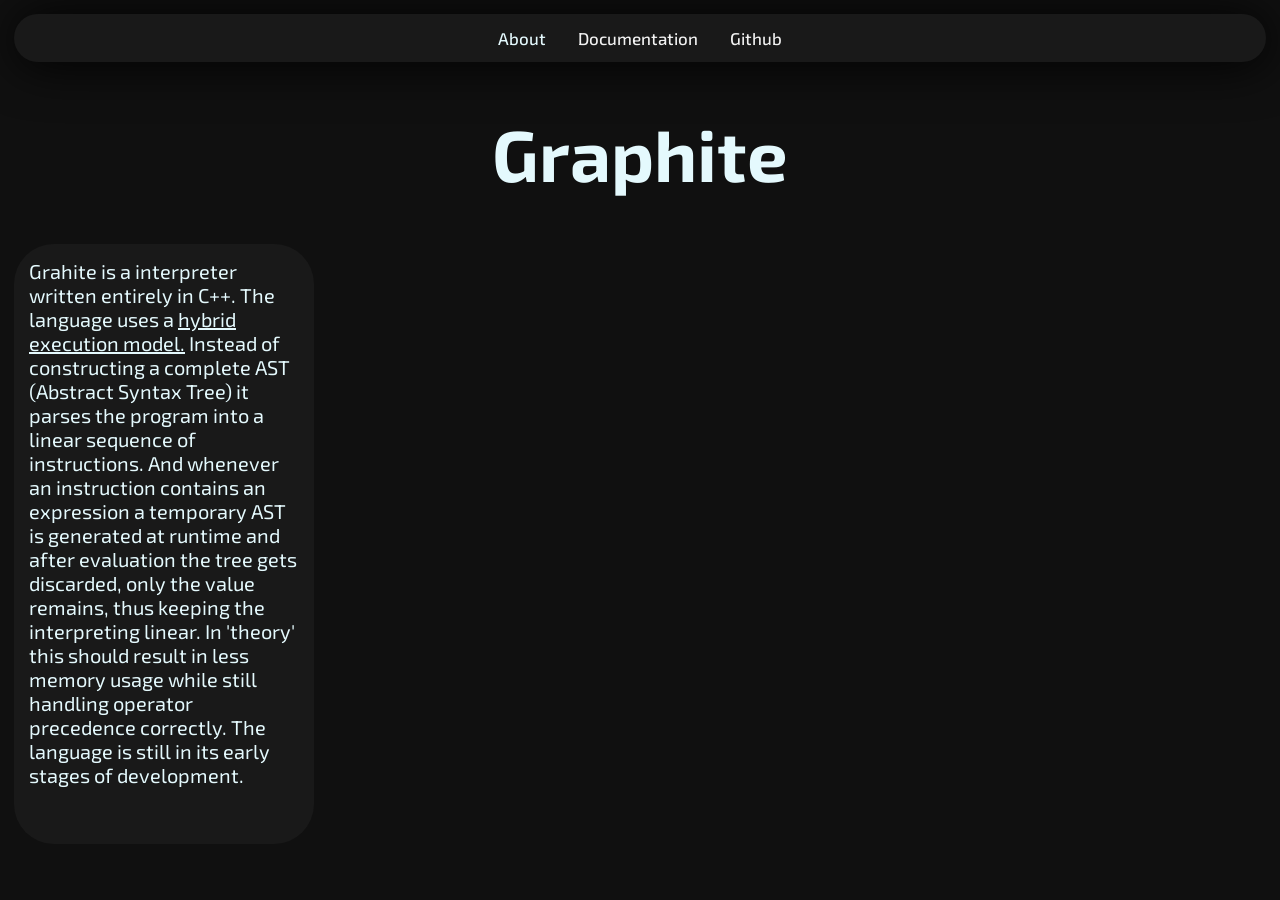
<file: documentation/index.html>
<!DOCTYPE html>
<html lang="en">
<head>
    <meta charset="UTF-8">
    <meta name="viewport" content="width=device-width, initial-scale=1.0">
    <title>Graphite|Home</title>
    <link rel="stylesheet" href="style.css">
    <link rel="preconnect" href="https://fonts.googleapis.com">
    <link rel="preconnect" href="https://fonts.gstatic.com" crossorigin>
    <link href="https://fonts.googleapis.com/css2?family=Exo+2:ital,wght@0,100..900;1,100..900&display=swap" rel="stylesheet">
</head>
<body>
    <div class="topnav">
    <a class="active" href="index.html">About</a>
    <a href="docs.html">Documentation</a>
    <a href="https://github.com/g0ld5x/Graphite" target="_blank">Github</a>
    </div>
    <center><h1 id="text" class="Name">Graphite</h1></center>
    <div class="textContainer">
        
        <p class="textBox">Grahite is a interpreter written entirely in C++. The language uses a <span class="underline">hybrid execution model.</span> Instead of constructing a complete AST (Abstract Syntax Tree) it parses the program into a linear sequence of instructions. And whenever an instruction contains an expression a temporary AST is generated at runtime and after evaluation the tree gets discarded, only the value remains, thus keeping the interpreting linear. In 'theory' this should result in less memory usage while still handling operator precedence correctly. The language is still in its early stages of development.</p>
    </div>
</body>
</html>
</file>
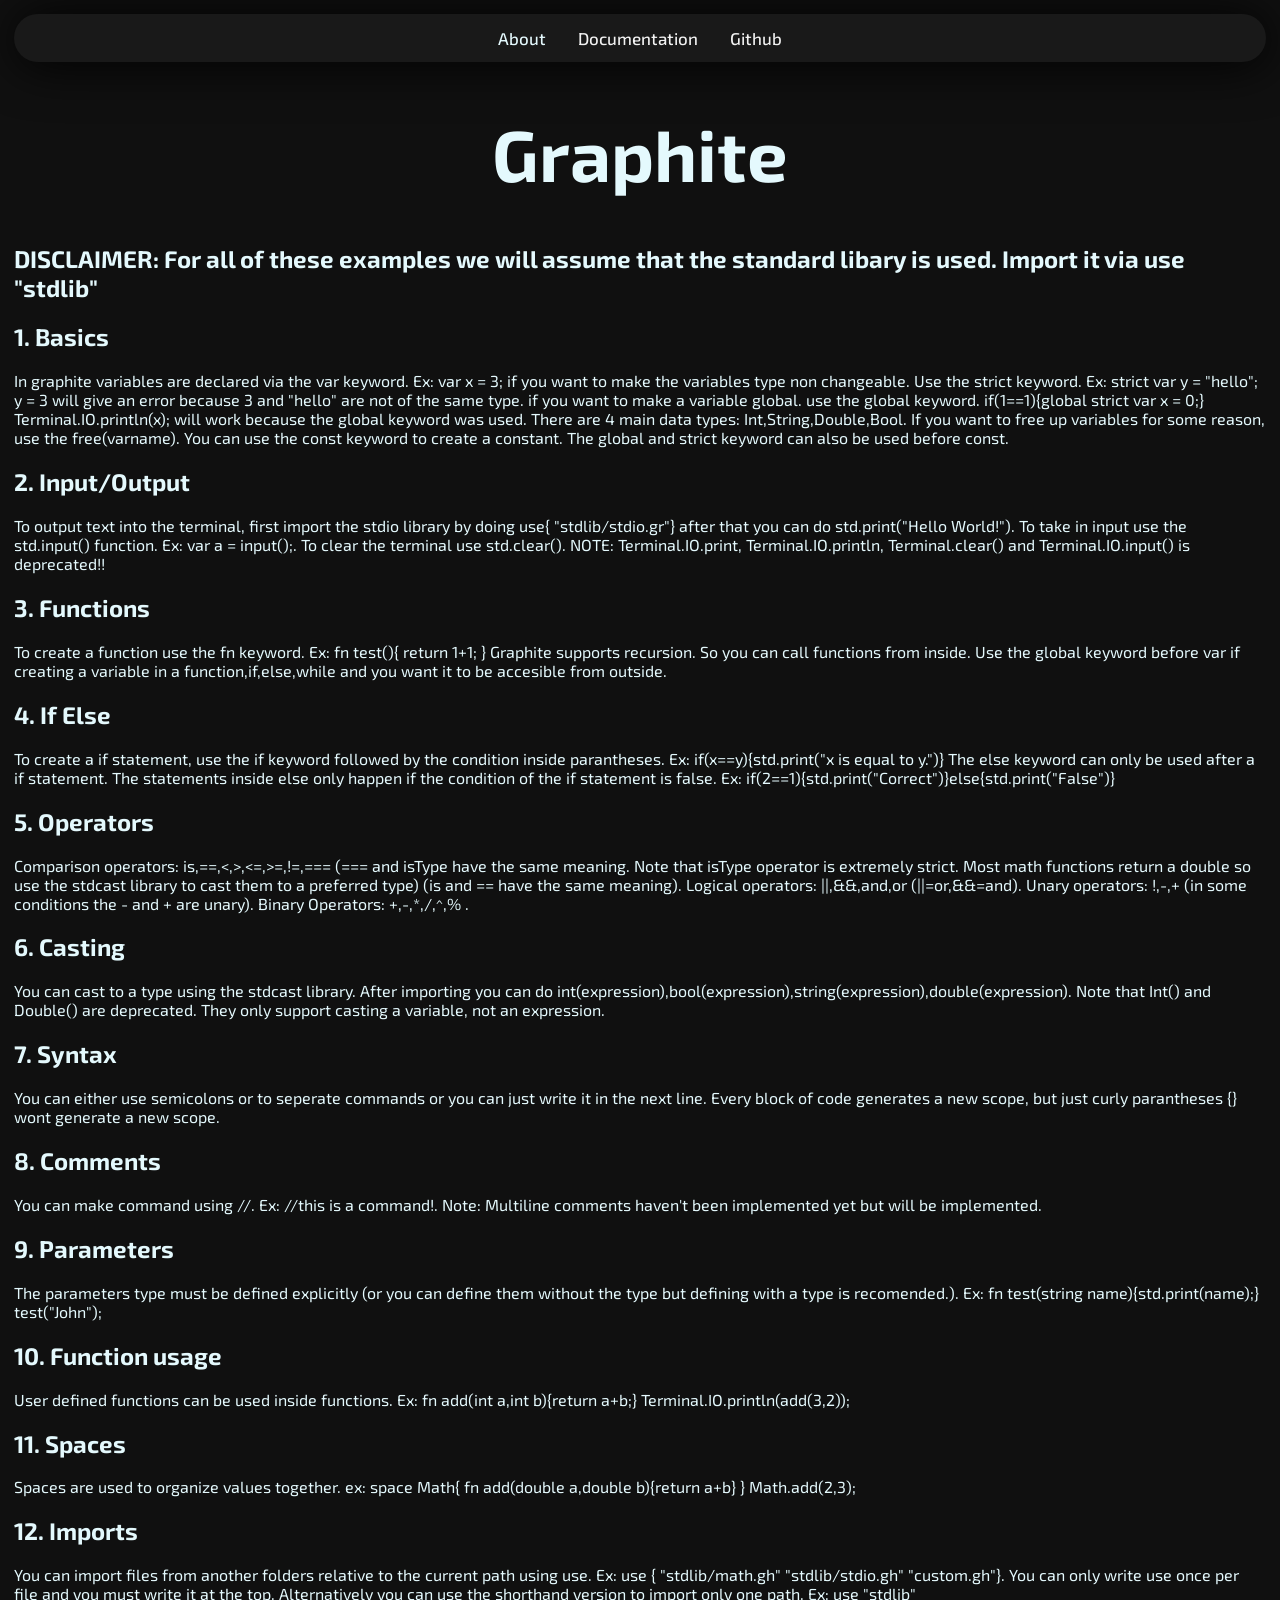
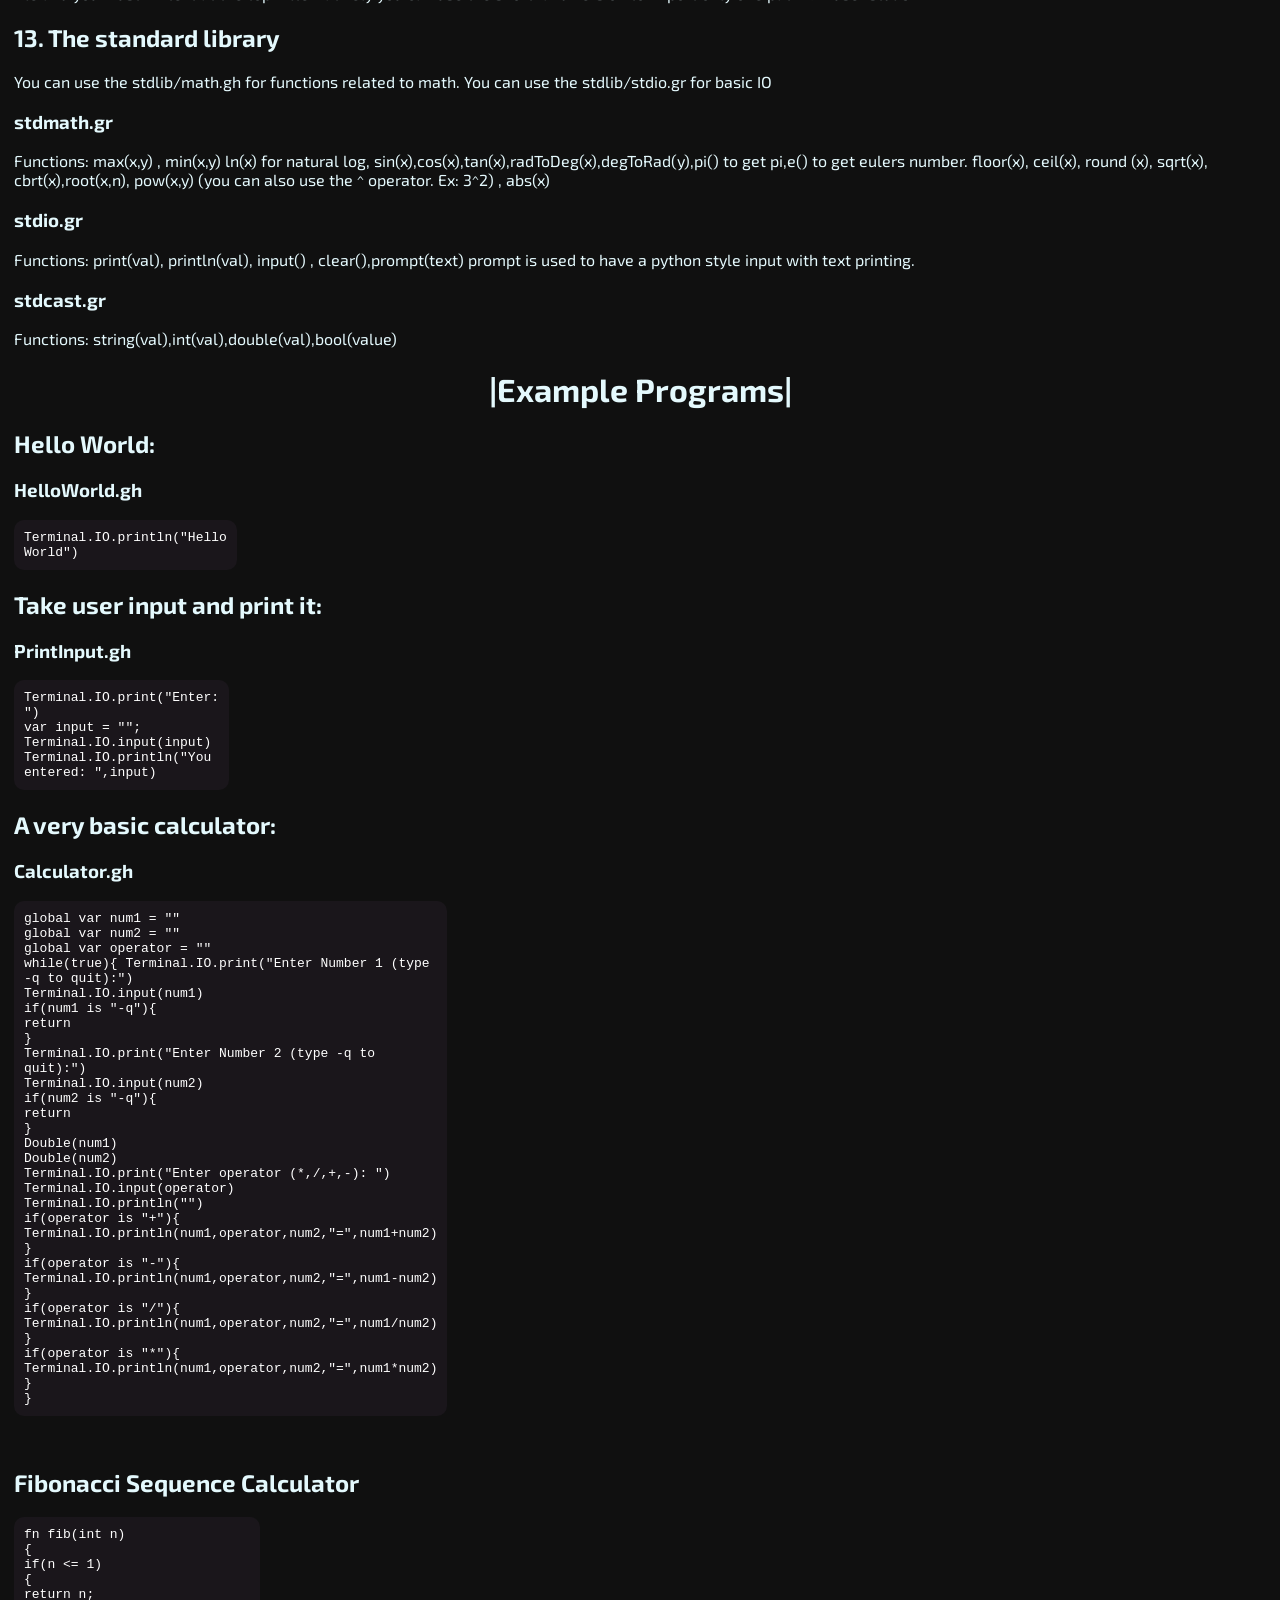
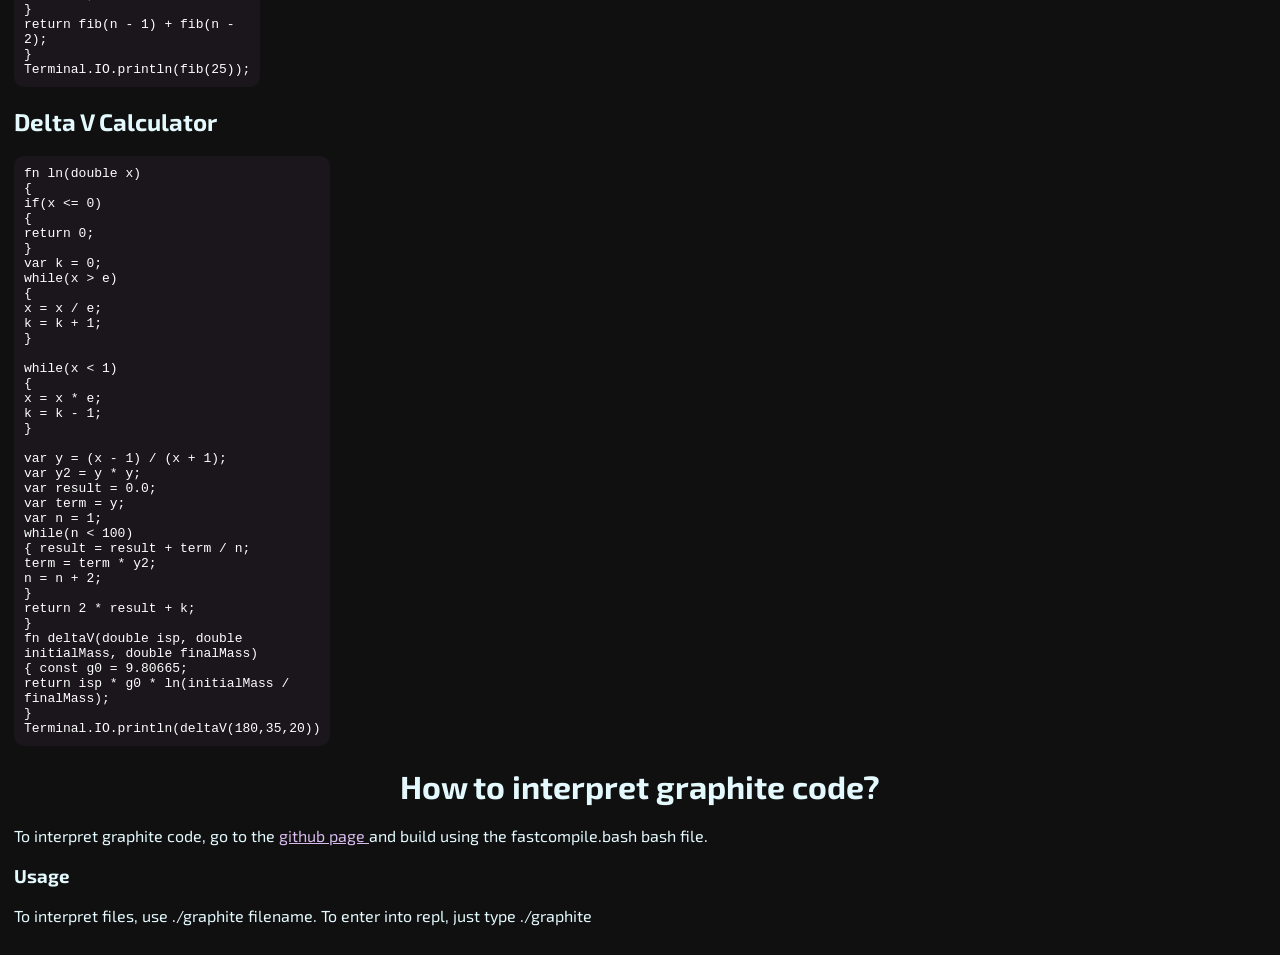
<file: documentation/docs.html>
<!DOCTYPE html>
<html lang="en">
<head>
    <meta charset="UTF-8">
    <meta name="viewport" content="width=device-width, initial-scale=1.0">
    <title>Graphite|Documentation</title>
    <link rel="stylesheet" href="style.css">
</head>
<body>
    <div class="topnav">
    <a class="active" href="index.html">About</a>
    <a href="docs.html">Documentation</a>
    <a href="https://github.com/g0ld5x/Graphite" target="_blank">Github</a>
    </div>
    <center><h1 id="text" class="Name">Graphite</h1></center>
    <h2>DISCLAIMER: For all of these examples we will assume that the standard libary is used. Import it via use "stdlib" </h2>
    <h2>1. Basics</h2>
    <p>In graphite variables are declared via the var keyword. Ex: var x = 3; if you want to make the variables type non changeable. Use the strict keyword. Ex: strict var y = "hello"; y = 3 will give an error because 3 and "hello" are not of the same type. if you want to make a variable global. use the global keyword. if(1==1){global strict var x = 0;} Terminal.IO.println(x); will work because the global keyword was used. There are 4 main data types: Int,String,Double,Bool. If you want to free up variables for some reason, use the free(varname). You can use the const keyword to create a constant. The global and strict keyword can also be used before const.</p>
    <h2>2. Input/Output</h2>
    <p>To output text into the terminal, first import the stdio library by doing use{ "stdlib/stdio.gr"} after that you can do std.print("Hello World!"). To take in input use the std.input() function. Ex: var a = input();. To clear the terminal use std.clear(). NOTE: Terminal.IO.print, Terminal.IO.println, Terminal.clear() and Terminal.IO.input() is deprecated!!  </p>
    <h2>3. Functions</h2>
    <p>To create a function use the fn keyword. Ex: fn test(){ return 1+1; } Graphite supports recursion. So you can call functions from inside. Use the global keyword before var if creating a variable in a function,if,else,while and you want it to be accesible from outside.</p>
    <h2>4. If Else</h2>
    <p>To create a if statement, use the if keyword followed by the condition inside parantheses. Ex: if(x==y){std.print("x is equal to y.")}  The else keyword can only be used after a if statement. The statements inside else only happen if the condition of the if statement is false. Ex: if(2==1){std.print("Correct")}else{std.print("False")}</p>
    <h2>5. Operators</h2>
    <p>Comparison operators: is,==,<,>,<=,>=,!=,=== (=== and isType have the same meaning. Note that isType operator is extremely strict. Most math functions return a double so use the stdcast library to cast them to a preferred type) (is and == have the same meaning). Logical operators: ||,&&,and,or (||=or,&&=and). Unary operators: !,-,+ (in some conditions the - and + are unary). Binary Operators: +,-,*,/,^,% .</p>
    <h2>6. Casting</h2>
    <p>You can cast to a type using the stdcast library. After importing you can do int(expression),bool(expression),string(expression),double(expression). Note that Int() and Double() are deprecated. They only support casting a variable, not an expression.</p>
    <h2>7. Syntax</h2>
    <p>You can either use semicolons or to seperate commands or you can just write it in the next line. Every block of code generates a new scope, but just curly parantheses {} wont generate a new scope. </p>
    <h2>8. Comments</h2>
    <p>You can make command using //. Ex: //this is a command!. Note: Multiline comments haven't been implemented yet but will be implemented.</p>
    <h2>9. Parameters</h2>
    <p> The parameters type must be defined explicitly (or you can define them without the type but defining with a type is recomended.). Ex: fn test(string name){std.print(name);} test("John");</p>
    <h2>10. Function usage</h2>
    <p>User defined functions can be used inside functions. Ex: fn add(int a,int b){return a+b;} Terminal.IO.println(add(3,2));</p>
    <h2>11. Spaces</h2>
    <p>Spaces are used to organize values together. ex: space Math{ fn add(double a,double b){return a+b} }   Math.add(2,3);</p>
    <h2>12. Imports</h2>
    <p>You can import files from another folders relative to the current path using use. Ex:   use { "stdlib/math.gh" "stdlib/stdio.gh" "custom.gh"}. You can only write use once per file and you must write it at the top. Alternatively you can use the shorthand version to import only one path. Ex: use "stdlib"</p>
    <h2>13. The standard library</h2>
    <p>You can use the stdlib/math.gh for functions related to math. You can use the stdlib/stdio.gr for basic IO</p>
    <h3>stdmath.gr</h3>
    <p>Functions: max(x,y) , min(x,y) ln(x) for natural log, sin(x),cos(x),tan(x),radToDeg(x),degToRad(y),pi() to get pi,e() to get eulers number. floor(x),  ceil(x), round (x), sqrt(x), cbrt(x),root(x,n), pow(x,y) (you can also use the ^ operator. Ex: 3^2) ,  abs(x)</p>
    <h3>stdio.gr</h3>
    <p>Functions: print(val), println(val), input() , clear(),prompt(text) prompt is used to have a python style input with text printing.</p>
    <h3>stdcast.gr</h3>
    <p>Functions: string(val),int(val),double(val),bool(value)</p>
    <center><h1>|Example Programs|</h1></center>
    <h2>Hello World:</h2>
    <h3>HelloWorld.gh</h3>
    <p class="code">Terminal.IO.println("Hello World")</p>
    <h2>Take user input and print it:</h2>
    <h3>PrintInput.gh</h3>
    <p class="code">Terminal.IO.print("Enter: ") <br>
    var input = ""; <br>
    Terminal.IO.input(input) <br>
    Terminal.IO.println("You entered: ",input)
    </p>
    <h2>A very basic calculator:</h2>
    <h3>Calculator.gh</h3>
    <p class="code">global var num1 = "" <br>
global var num2 = "" <br>
global var operator = "" <br>
while(true){

    Terminal.IO.print("Enter Number 1 (type -q to quit):") <br>
    Terminal.IO.input(num1) <br>
    if(num1 is "-q"){<br>
        return<br>
    } <br>
    Terminal.IO.print("Enter Number 2 (type -q to quit):")<br>
    Terminal.IO.input(num2)<br>
    if(num2 is "-q"){<br>
        return<br>
    } <br>
    Double(num1)<br>
    Double(num2)<br>

    Terminal.IO.print("Enter operator (*,/,+,-): ")<br>
    Terminal.IO.input(operator)<br>
    Terminal.IO.println("")<br>
    if(operator is "+"){<br>
        Terminal.IO.println(num1,operator,num2,"=",num1+num2)<br>
    } <br>
    if(operator is "-"){ <br>
        Terminal.IO.println(num1,operator,num2,"=",num1-num2) <br>
    } <br>
    if(operator is "/"){ <br>
        Terminal.IO.println(num1,operator,num2,"=",num1/num2) <br>
    }<br>
    if(operator is "*"){<br>
        Terminal.IO.println(num1,operator,num2,"=",num1*num2)<br>
    } <br>
    
} <br></p>
<br>
<h2>Fibonacci Sequence Calculator</h2>
<p class="code">
    fn fib(int n) <br>
{ <br>
    if(n <= 1) <br>
    { <br>
        return n; <br>
    } <br>

    return fib(n - 1) + fib(n - 2); <br>
} <br>

Terminal.IO.println(fib(25)); <br>
</p>

<h2>Delta V Calculator</h2>
<p class="code">
    fn ln(double x) <br>
{ <br>
    if(x <= 0) <br>
    { <br>
        return 0; <br>
    } <br>

    var k = 0; <br>

    while(x > e) <br>
    { <br>
        x = x / e; <br>
        k = k + 1; <br>
    } <br>
 <br>
    while(x < 1) <br>
    { <br>
        x = x * e; <br>
        k = k - 1; <br>
    } <br>
<br>
    var y = (x - 1) / (x + 1); <br>

    var y2 = y * y; <br>
    var result = 0.0; <br>

    var term = y; <br>
    var n = 1; <br>

    while(n < 100) <br>
    {
        result = result + term / n; <br>

        term = term * y2; <br>
        n = n + 2; <br>
    } <br>

    return 2 * result + k; <br>
} <br>

fn deltaV(double isp, double initialMass, double finalMass) <br>
{
    const g0 = 9.80665; <br>
    return isp * g0 * ln(initialMass / finalMass); <br>
} <br>

Terminal.IO.println(deltaV(180,35,20)) <br>
</p>

<center><h1>How to interpret graphite code?</h1></center>
<p>To interpret graphite code, go to the <a href="https://github.com/g0ld5x/Graphite" target="_blank"> github page </a> and build using the fastcompile.bash bash file.</p>
<h3>Usage</h3>
<p>To interpret files, use ./graphite filename. To enter into repl, just type ./graphite</p>
</body>
</html>
</file>
<file: documentation/style.css>
@font-face {
  font-family: Exo2;
  src: url(Exo2-VariableFont_wght.ttf);
}


body{
    background-color: #101010;
    color:rgb(228, 249, 253);
    font-family: Exo2;
    padding: 6px;
}

.Name{
    font-family: Exo2;
    font-size: 4.5em;
}

.topnav {
  background-color: #191919;;
  font-family: Exo2;
  font-weight: 500;
  overflow: hidden;
  display: flex;
  border-radius: 40px; 
  box-shadow: black 2px 2px 50px;
  justify-content: center;
  transition: box-shadow 0.3s ease-in-out;
}

/* Style the links inside the navigation bar */
.topnav a {
  float: left;
  color: #f2f2f2;
  text-align: center;
  padding: 14px 16px;
  text-decoration: none;

  font-size: 17px;
    transition: background-color 0.2s ease, 
              color 0.2s ease, 
              transform 0.2s ease;
}
.topnav:hover{
  box-shadow: rgb(0, 0, 0) 4px 4px 60px;
}
/* Change the color of links on hover */
.topnav a:hover {
    text-decoration: underline;
}

/* Add a color to the active/current link */
.topnav a.active {
  background-color: #191919;
  color: rgb(228, 249, 253);
}

::selection {
  background-color: rgb(228, 249, 253);; 
  color: #101010;            
}

/* Gecko browsers (Firefox) */
::-moz-selection {
  background-color: rgb(228, 249, 253);;
  color: #101010;
}


.textContainer{
    background-color: #191919;
  height: 600px;
  width: 300px;
      border-radius: 40px; 
}

.underline{
    font-size: 20px;
    font-weight: 400;
    text-decoration: underline;
}
.textBox{
    padding: 15px;
    font-size: 20px;
    font-weight: 400;
}


.code{
  background-color: rgb(26, 22, 27);
  width: min-content;
  border-radius: 10px;
  padding: 10px;
  font-family: monospace;
  font-size: 13px;
  color: white;
}

a{
  color:rgb(216, 186, 236);
}
</file>
